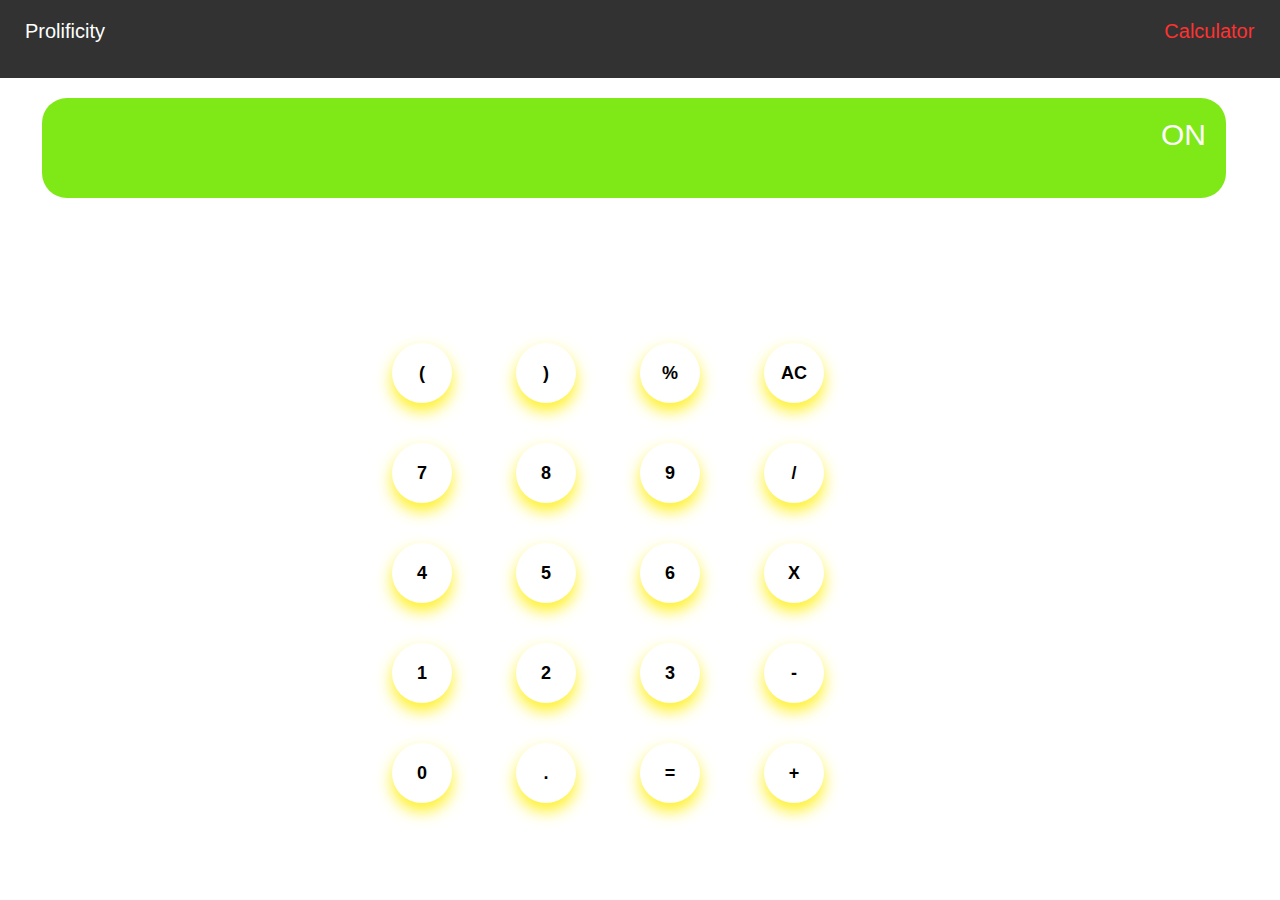
<file: prolificity/index.html>
<!DOCTYPE html>
<html lang="en">
<head>
    <meta charset="UTF-8">
    <meta http-equiv="X-UA-Compatible" content="IE=edge">
    <meta name="viewport" content="width=device-width, initial-scale=1.0">
    <link rel="stylesheet" href="styles.css">
    <title>Calculator</title>
</head>
<body>
    <div class="container">
        <div class="header">
            <a href="index.html"><p class="headerText" >Prolificity</p></a>
            <a href="calculator.html"><p class="headerTextRight" >Calculator</p></a>
        </div>
        <div class="display">
            <textarea disabled id="calculatorResult" class="results">ON</textarea>
        </div>
        <div class="calculator">
        <div class="buttonGroup">
            <div class="buttons">
                <div class="button">
                    <button class="calculatorButton" id="openBracket">
                        <p class="calculatorButtonText">(</p>
                    </button>
                </div>
                <div class="button">
                    <button class="calculatorButton" id="closeBracket">
                        <p class="calculatorButtonText">)</p>
                    </button>
                </div>
                <div class="button">
                    <button class="calculatorButton" id="percentage">
                        <p class="calculatorButtonText">%</p>
                    </button>
                </div>
                <div class="button">
                    <button class="calculatorButton" id="clearAll">
                        <p class="calculatorButtonText">AC</p>
                    </button>
                </div>
            </div>
            <div class="buttons">
                <div class="button">
                    <button class="calculatorButton" id="seven">
                        <p class="calculatorButtonText">7</p>
                    </button>
                </div>
                <div class="button">
                    <button class="calculatorButton" id="eight">
                        <p class="calculatorButtonText">8</p>
                    </button>
                </div>
                <div class="button">
                    <button class="calculatorButton" id="nine">
                        <p class="calculatorButtonText">9</p>
                    </button>
                </div>
                <div class="button">
                    <button class="calculatorButton" id="divide">
                        <p class="calculatorButtonText">/</p>
                    </button>
                </div>
            </div>
            <div class="buttons">
                <div class="button">
                    <button class="calculatorButton" id="four">
                        <p class="calculatorButtonText">4</p>
                    </button>
                </div>
                <div class="button">
                    <button class="calculatorButton" id="five">
                        <p class="calculatorButtonText">5</p>
                    </button>
                </div>
                <div class="button">
                    <button class="calculatorButton" id="six">
                        <p class="calculatorButtonText">6</p>
                    </button>
                </div>
                <div class="button">
                    <button class="calculatorButton" id="multiply">
                        <p class="calculatorButtonText">X</p>
                    </button>
                </div>
            </div>
            <div class="buttons">
                <div class="button">
                    <button class="calculatorButton" id="one">
                        <p class="calculatorButtonText">1</p>
                    </button>
                </div>
                <div class="button">
                    <button class="calculatorButton" id="two">
                        <p class="calculatorButtonText">2</p>
                    </button>
                </div>
                <div class="button">
                    <button class="calculatorButton" id="three">
                        <p class="calculatorButtonText">3</p>
                    </button>
                </div>
                <div class="button">
                    <button class="calculatorButton" id="subtract">
                        <p class="calculatorButtonText">-</p>
                    </button>
                </div>
            </div>
            <div class="buttons">
                <div class="button">
                    <button class="calculatorButton" id="zero">
                        <p class="calculatorButtonText">0</p>
                    </button>
                </div>
                <div class="button">
                    <button class="calculatorButton" id="decimal">
                        <p class="calculatorButtonText">.</p>
                    </button>
                </div>
                <div class="button">
                    <button class="calculatorButton" id="evaluate">
                        <p class="calculatorButtonText">=</p>
                    </button>
                </div>
                <div class="button">
                    <button class="calculatorButton" id="add">
                        <p class="calculatorButtonText">+</p>
                    </button>
                </div>
            </div>
        </div>
        </div>
    </div>

    <script src = "calculator.js"></script>
</body>
</html>
</file>
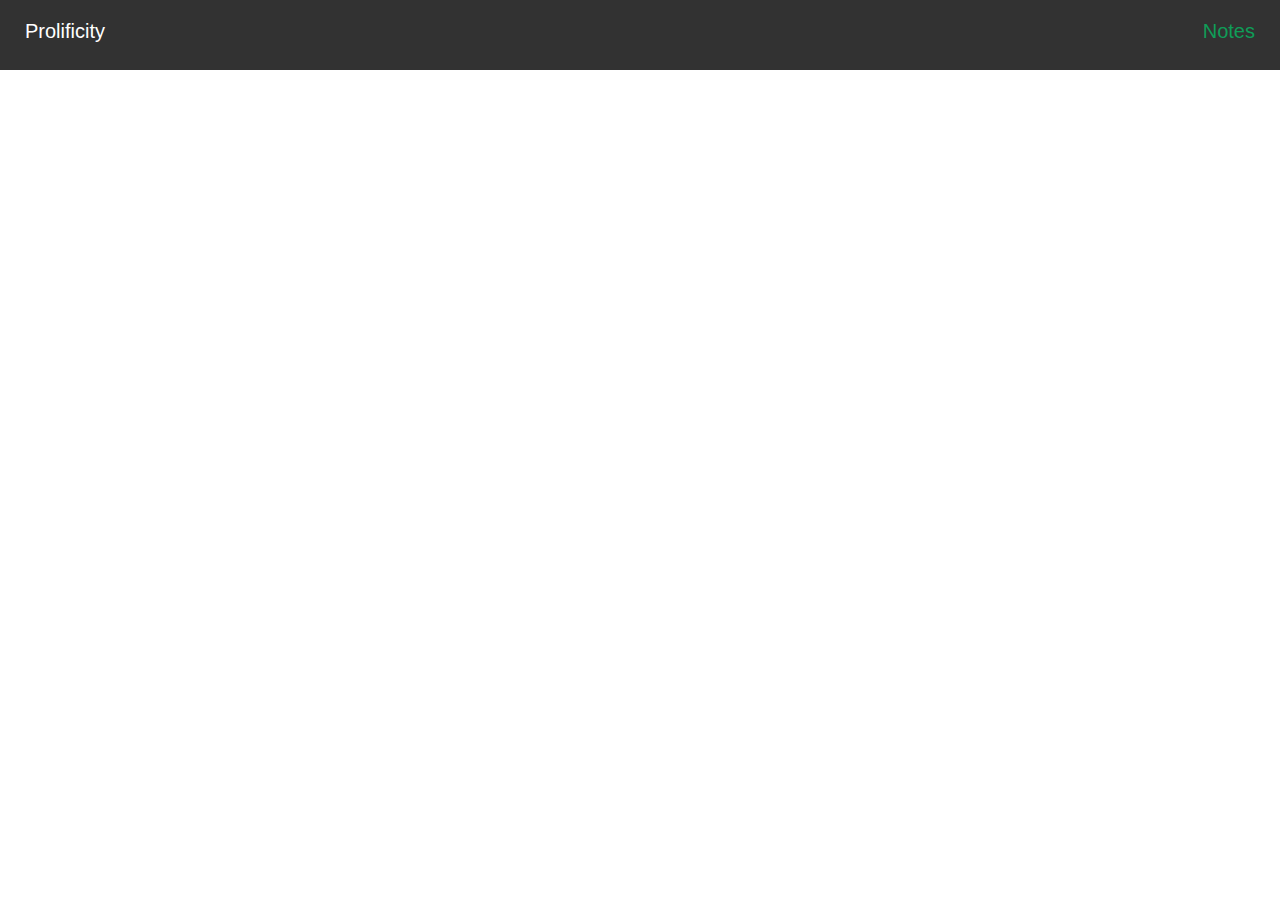
<file: remainder/remainder.html>
<!DOCTYPE html>
<html lang="en">
<head>
    <meta charset="UTF-8">
    <meta http-equiv="X-UA-Compatible" content="IE=edge">
    <meta name="viewport" content="width=device-width, initial-scale=1.0">
    <link rel="stylesheet" href = "remainder.css">
    <title>Remainder</title>
</head>
<body>
    <div class="container">
        <div class="header">
            <a href="index.html"><p class="headerText" >Prolificity</p></a>
            <a href="notes.html"><p class="headerTextRight" >Notes</p></a>
        </div>
</body>
</html>
</file>
<file: prolificity/styles.css>
html,body{

    margin:0;
    padding:0;
}

a{
    color:white;
    text-decoration: none;
}

a:hover{
    color:white;
    text-decoration:none;
    cursor:pointer;

}
.header{
    height : 58px;
    flex-direction : row;
    position : relative;
    padding-top: 20px;
    top: 0px;
    margin:0;
    width: 100%;
    text-align : center;
    background-color : #323232;
    color : white;
    font-size: 20px;
}

.headerText{
    margin :0;
    padding:0;
    font-family : SFUIText,Hevlvetica Neue, sans-serif;
    float:left;
    margin-left : 25px;
    font-weight : 300;
}

.avatar{
    display:block;
    margin-left : auto;
    margin-right : auto;
    margin-top:10vh;
    width : 25vh;
    height : 25vh;
    border-radius:50%;
}

.avatarText{
    text-align:center;
    margin-left: auto;
    margin-right : auto;
    font-size:30px;
    font-family: SFUIText,Hevlvetica Neue, sans-serif;
    font-weight : 300;
    margin-bottom : 0;
}

.icons{
    margin-top: 10vh;
    text-align : center;
    width : 100%;
    display : flex;
    flex-direction: row;
    justify-content: center;
    margin-left: auto;
    margin-right: auto;

}

.icon{
    width:25%;
    margin-top : 20px;
}

.iconText{
    text-align: center;
    margin-left: auto;
    margin-right: auto;
    font-size: 18px;
    font-family:SFUIText,Helvetica Neue, sans-serif;
    font-weight: 300;
    margin-bottom: 0;
}

.container{
    text-align:center;
    display: flex;
    flex-direction: column;
    align-items: center;
    justify-content: center;

}

.headerTextRight{
    margin:0;
    padding: 0;
    color:	rgb(255, 49, 49);
    font-family:SFUIText,Helvetica Neue, sans-serif ;
    float:right;
    margin-right: 2%;

}

.display{
    height:20vh;
}

textarea{
    width: 90vw;
    padding : 1%;
    border : none;
    margin-top: 20px;
    outline:0;
    padding-top: 20px;
    border-radius : 25px;
    background-color:#7FE817;
    color: white;
    resize: none;
    overflow-x: hidden;
}

textarea:focus{
    outline: none;
}

.results{
     text-align: right;
     padding-right: 20px;
     font-size: 30px;
     font-family: SFUIText,Hevlvetica Neue, sans-serif;
     font-weight: 300;
     float: right;
}

.calculator{
    width: 100%;
    height: 60vh;
    display: flex;
    flex-direction: column;
    align-items: center;
    justify-content: center;
    
}

.buttonGroup{
    margin-top: 10vh;


}

.buttons{
    text-align: center;
    width: 100%;
    display: flex;
    flex-direction: row;
}

.button{
    width:100%;
    margin-top: 20px;
    margin-right: 5vw;
    margin-bottom: 20px;

}

.calculatorButton{
    height: 60px;
    width: 60px;
    border-radius: 50%;
    border: none;
    box-shadow:0 8px 16px 0 	rgb(255, 240, 31);
    color: black;
    background-color: white;
    font-family:SFUIText,Helvetica Neue, sans-serif ;
    font-weight: 900;
    font-size: large;

}

.calculatorButton:hover{
    box-shadow: 0 4px 12px 0 rgba(255,0,0, 0.5);
    background-color:#FFFF33;
    color:white;

}
</file>
<file: remainder/remainder.css>
html,body{
    margin:0;
    padding:0;
}
a{
    color:white;
    text-decoration: none;
}
a:hover{
    text-decoration: none;
    color:white;
    cursor: pointer;
}
.header{
    height:50px;
    /* display: flex; */
    flex-direction:row;
    position:relative;
    padding-top: 20px;
    top:0px;
    margin:0;
    width:100%;
    text-align: center;
    background-color: #323232;
    color:white;
    font-size: 20px;
}
.headerText{
    margin:0;
    padding:0;
    font-family:SFUIText,Helvetica Neue, sans-serif ;
    float:left;
    margin-left:25px;
    font-weight: 300;
}.headerTextRight{
    margin:0;
    padding:0;
    font-family:SFUIText,Helvetica Neue, sans-serif ;
    float:right;
    margin-right: 25px;
    font-weight: 400;
    color:#0F9D58;
}
.container{
    text-align: center;
    display: flex;
    flex-direction: column;
    align-items: center;
    justify-content:center ;
}
</file>
